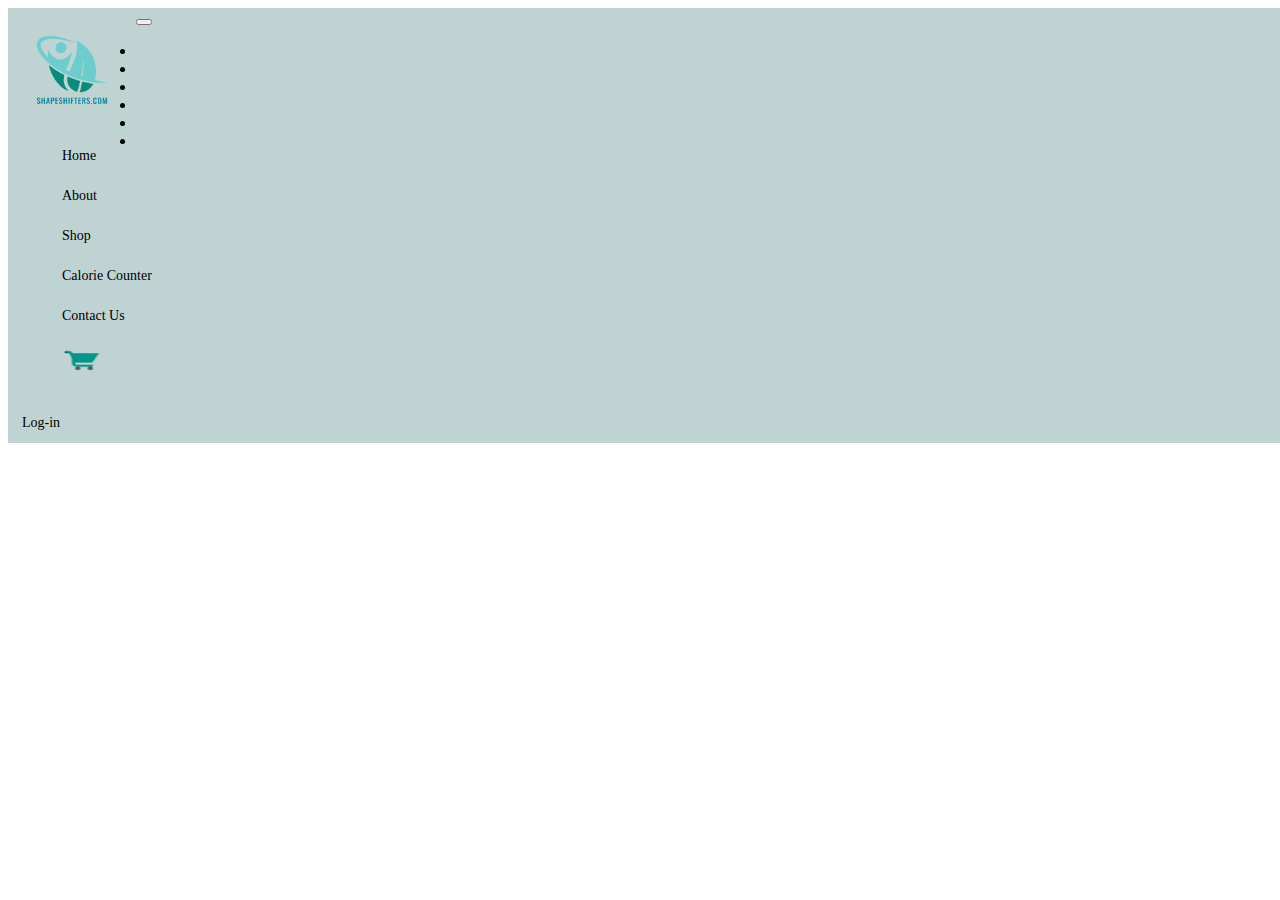
<file: index.html>
<!DOCTYPE html>
<html lang="en">
  <head>
    <meta charset="UTF-8">
    <meta name="viewport" content="width=device-width, initial-scale=1.0">
    <title>ShapeShifters</title>
    <link rel="icon" type="image" href="img/logo.png">
    <link rel="stylesheet" href="j_index.css">
    <link href="https://cdn.jsdelivr.net/npm/bootstrap@5.3.2/dist/css/bootstrap.min.css" rel="stylesheet" integrity="sha384-T3c6CoIi6uLrA9TneNEoa7RxnatzjcDSCmG1MXxSR1GAsXEV/Dwwykc2MPK8M2HN" crossorigin="anonymous">
    <script src="https://cdn.jsdelivr.net/npm/bootstrap@5.3.2/dist/js/bootstrap.bundle.min.js" integrity="sha384-C6RzsynM9kWDrMNeT87bh95OGNyZPhcTNXj1NW7RuBCsyN/o0jlpcV8Qyq46cDfL" crossorigin="anonymous"></script>
</head>
<body>
    <nav class="navbar navbar-expand-lg">
        <div class="container-fluid">
          <a class="navbar-brand" href="home.html"><img src="img/logo.png" alt="" width="100px" height="100px"></a>
          <button class="navbar-toggler" type="button" data-bs-toggle="collapse" data-bs-target="#navbarSupportedContent" aria-controls="navbarSupportedContent" aria-expanded="false" aria-label="Toggle navigation">
            <span class="navbar-toggler-icon"></span>
          </button>
          <div class="collapse navbar-collapse" id="navbarSupportedContent">
            <ul class="navbar-nav me-auto mb-2 mb-lg-0">
              <li class="nav-item">
                <a class="nav-link active" aria-current="page" href="home.html">Home</a>
              </li>
              <li class="nav-item">
                <a class="nav-link" href="about.html">About</a>
              </li>
              <li class="nav-item">
                <a class="nav-link" href="index.html">Shop</a>
              </li>
              <li class="nav-item">
                <a class="nav-link" href="cc.html">Calorie Counter</a>
              </li>
              <li class="nav-item">
                <a class="nav-link" href="contact.html">Contact Us</a>
              </li>
              <li>
                <a class="nav-link" href="cart.html"><img src="img/cart.png" class="d-inline-block" width="40px" height="25px">
                  <p class="d-inline-block"  id="cartlength"></p>
                 </a>
              </li>
              </ul>
              <a href="login.html">Log-in</a>
              </div>
        </div>
    </nav>
      <br><br><br>
      <center>
        <h4>Feel Powerful, Look Fabulous, <br>Reach New Heights with ShapeShifters!</h3>
          <br><br>
        <div id="products">


        </div>
      </center>
      <script src="index.js"></script>
</body>

</html>
</file>
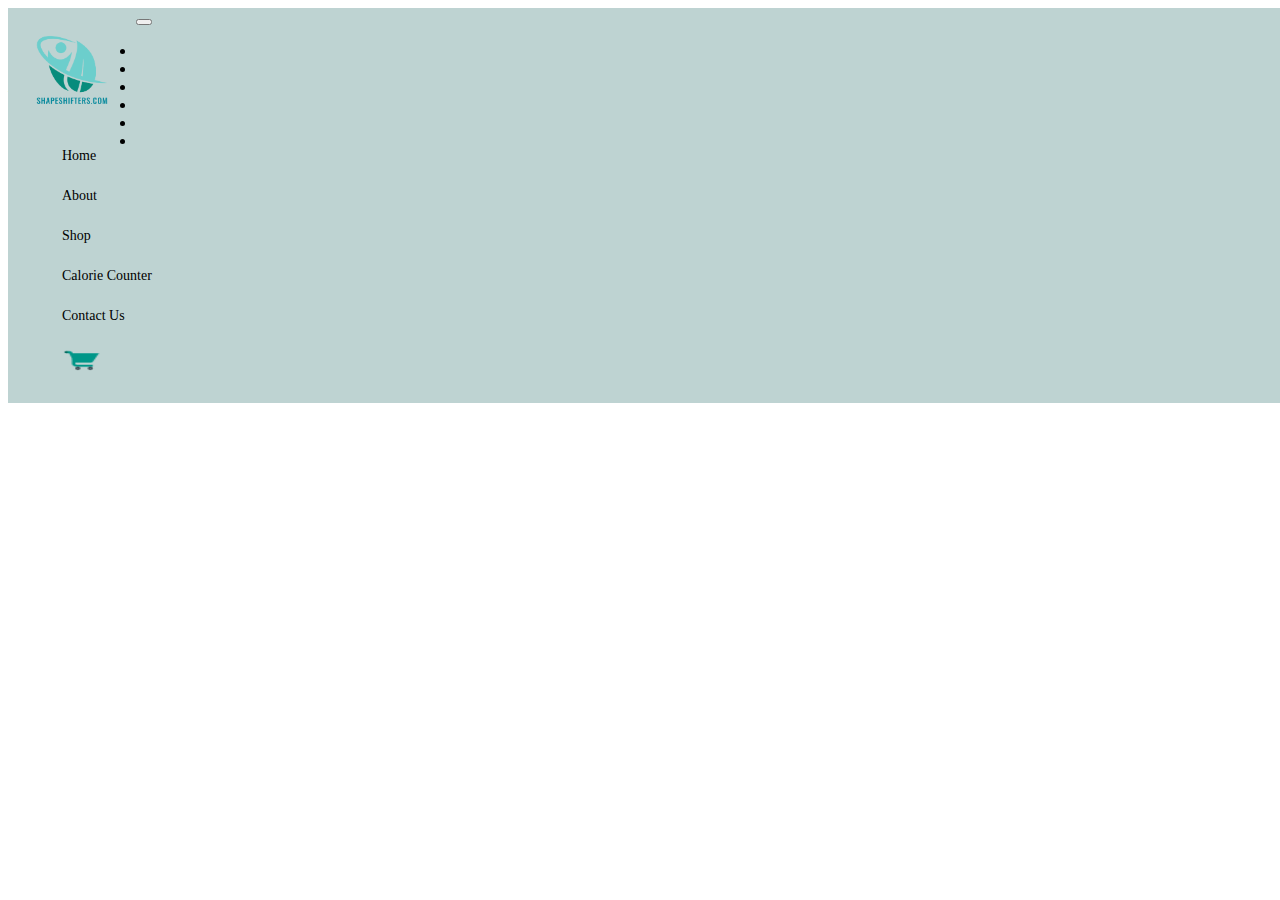
<file: about.html>
<!DOCTYPE html>
<html lang="en">
    <head>
        <meta charset="UTF-8">
        <meta name="viewport" content="width=device-width, initial-scale=1.0">
        <title>ShapeShifters</title>
        <link rel="icon" type="image" href="img/logo.png">
        <link rel="stylesheet" href="j_index.css">
        <link href="https://cdn.jsdelivr.net/npm/bootstrap@5.3.2/dist/css/bootstrap.min.css" rel="stylesheet" integrity="sha384-T3c6CoIi6uLrA9TneNEoa7RxnatzjcDSCmG1MXxSR1GAsXEV/Dwwykc2MPK8M2HN" crossorigin="anonymous">
        <script src="https://cdn.jsdelivr.net/npm/bootstrap@5.3.2/dist/js/bootstrap.bundle.min.js" integrity="sha384-C6RzsynM9kWDrMNeT87bh95OGNyZPhcTNXj1NW7RuBCsyN/o0jlpcV8Qyq46cDfL" crossorigin="anonymous"></script>
    </head>
<body>
    <nav class="navbar navbar-expand-lg">
        <div class="container-fluid">
          <a class="navbar-brand" href="home.html"><img src="img/logo.png" alt="" width="100px" height="100px"></a>
          <button class="navbar-toggler" type="button" data-bs-toggle="collapse" data-bs-target="#navbarSupportedContent" aria-controls="navbarSupportedContent" aria-expanded="false" aria-label="Toggle navigation">
            <span class="navbar-toggler-icon"></span>
          </button>
          <div class="collapse navbar-collapse" id="navbarSupportedContent">
            <ul class="navbar-nav me-auto mb-2 mb-lg-0">
              <li class="nav-item">
                <a class="nav-link active" aria-current="page" href="home.html">Home</a>
              </li>
              <li class="nav-item">
                <a class="nav-link" href="html/about.html">About</a>
              </li>
              <li class="nav-item">
                <a class="nav-link" href="index.html">Shop</a>
              </li>
              <li class="nav-item">
                <a class="nav-link" href="html/cc.html">Calorie Counter</a>
              </li>
              <li class="nav-item">
                <a class="nav-link" href="html/contact.html">Contact Us</a>
              </li>
              <li>
                <a class="nav-link" href="html/cart.html"><img src="img/cart.png" width="40px" height="25px"><p id="cartlength" ></p></a>
              </li>
              </ul>
              </div>
        </div>
    </nav>
      <br><br><br>
    <h1>WIP -ZED</h1>
</body>
</html>
</file>
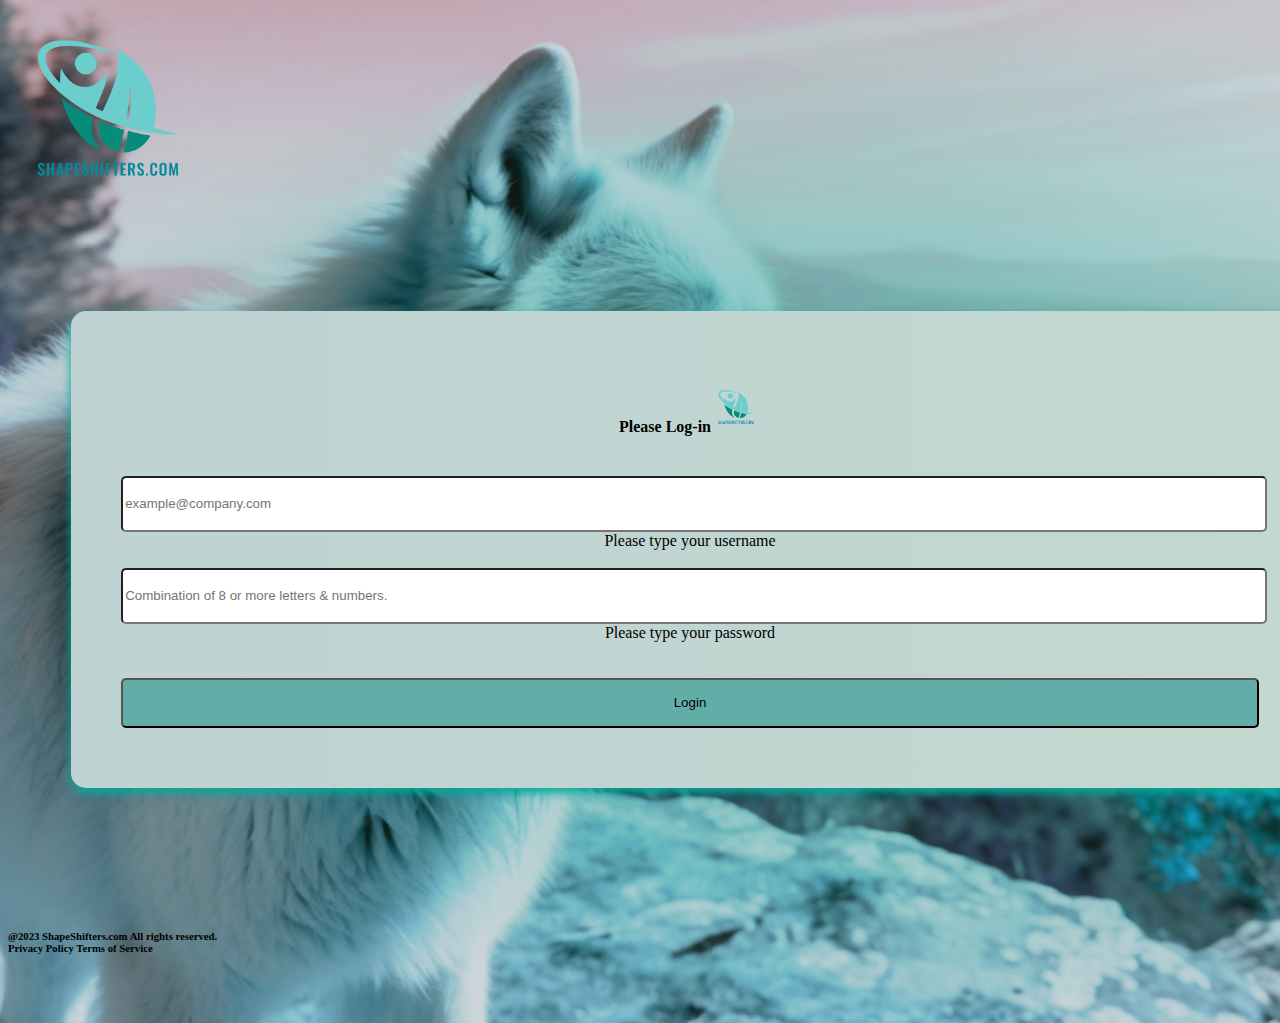
<file: cart.html>
<!DOCTYPE html>
<html lang="en">
  <head>
    <meta charset="UTF-8">
    <meta name="viewport" content="width=device-width, initial-scale=1.0">
    <title>ShapeShifters</title>
    <link rel="icon" type="image" href="img/logo.png">
    <link rel="stylesheet" href="j_index.css">
    <link href="https://cdn.jsdelivr.net/npm/bootstrap@5.3.2/dist/css/bootstrap.min.css" rel="stylesheet" integrity="sha384-T3c6CoIi6uLrA9TneNEoa7RxnatzjcDSCmG1MXxSR1GAsXEV/Dwwykc2MPK8M2HN" crossorigin="anonymous">
    <script src="https://cdn.jsdelivr.net/npm/bootstrap@5.3.2/dist/js/bootstrap.bundle.min.js" integrity="sha384-C6RzsynM9kWDrMNeT87bh95OGNyZPhcTNXj1NW7RuBCsyN/o0jlpcV8Qyq46cDfL" crossorigin="anonymous"></script>
</head>
<body>
    <nav class="navbar navbar-expand-lg">
        <div class="container-fluid">
          <a class="navbar-brand" href="home.html"><img src="img/logo.png" alt="" width="100px" height="100px"></a>
          <button class="navbar-toggler" type="button" data-bs-toggle="collapse" data-bs-target="#navbarSupportedContent" aria-controls="navbarSupportedContent" aria-expanded="false" aria-label="Toggle navigation">
            <span class="navbar-toggler-icon"></span>
          </button>
          <div class="collapse navbar-collapse" id="navbarSupportedContent">
            <ul class="navbar-nav me-auto mb-2 mb-lg-0">
              <li class="nav-item">
                <a class="nav-link active" aria-current="page" href="home.html">Home</a>
              </li>
              <li class="nav-item">
                <a class="nav-link" href="about.html">About</a>
              </li>
              <li class="nav-item">
                <a class="nav-link" href="index.html">Shop</a>
              </li>
              <li class="nav-item">
                <a class="nav-link" href="cc.html">Calorie Counter</a>
              </li>
              <li class="nav-item">
                <a class="nav-link" href="contact.html">Contact Us</a>
              </li>
              <li>
                <a class="nav-link" href="cart.html"><img src="img/cart.png" class="d-inline-block" width="40px" height="25px">
                  <p class="d-inline-block"  id="cartlength"></p>
                 </a>
              </li>
              </ul>
              <a href="login.html">Log-in</a>
              </div>
        </div>
    </nav>
    <h1>Cart:</h1>
    <div id="cart"></div>
    <button onclick="logout()" class=""></button>

    <script src="cart.js"></script>
</body>
</html>
</file>
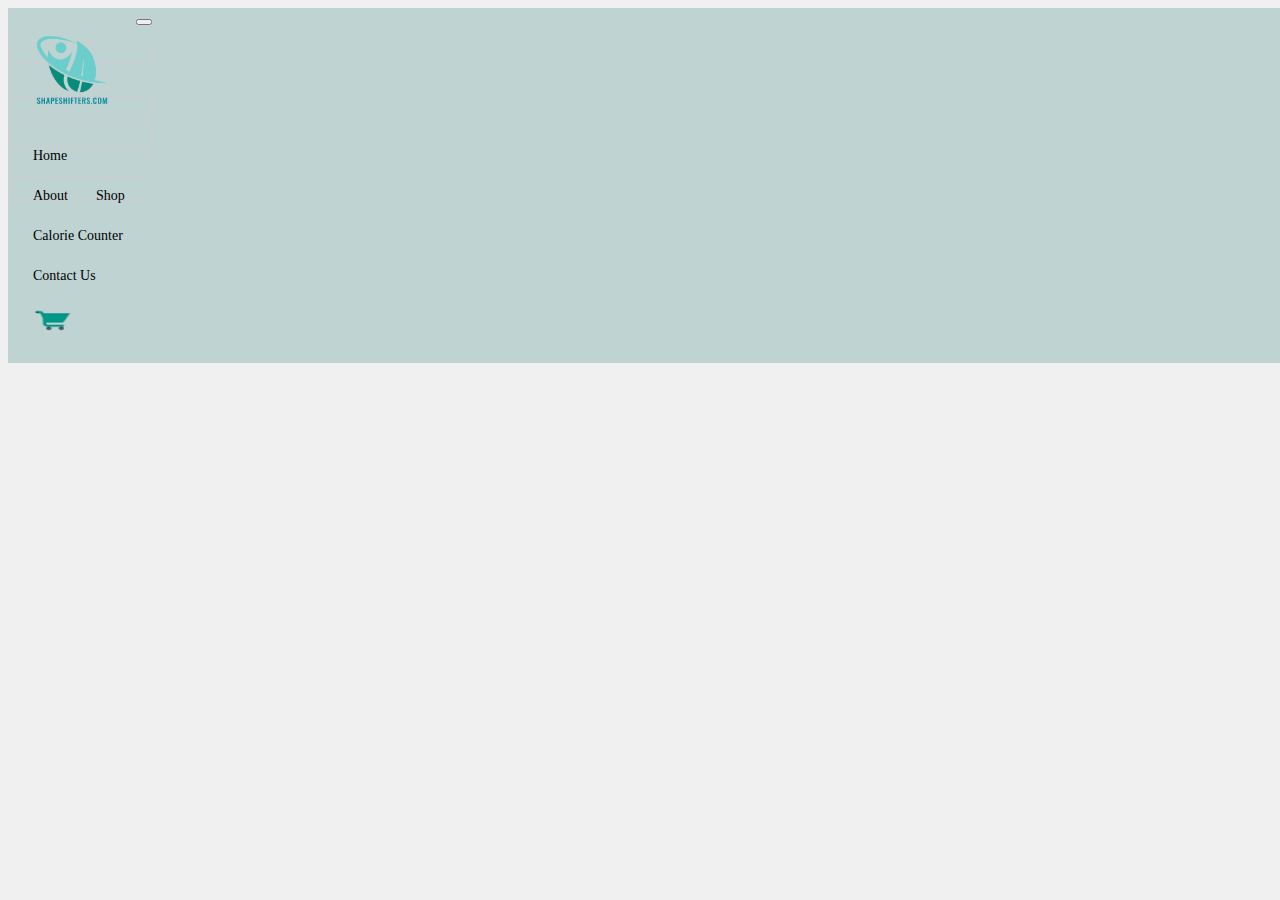
<file: cc.html>
<!DOCTYPE html>
<html lang="en">
    <head>
        <meta charset="UTF-8">
        <meta name="viewport" content="width=device-width, initial-scale=1.0">
        <title>ShapeShifters</title>
        <link rel="icon" type="image" href="img/logo.png">
        <link rel="stylesheet" href="cc.css">
        <link href="https://cdn.jsdelivr.net/npm/bootstrap@5.3.2/dist/css/bootstrap.min.css" rel="stylesheet" integrity="sha384-T3c6CoIi6uLrA9TneNEoa7RxnatzjcDSCmG1MXxSR1GAsXEV/Dwwykc2MPK8M2HN" crossorigin="anonymous">
        <script src="https://cdn.jsdelivr.net/npm/bootstrap@5.3.2/dist/js/bootstrap.bundle.min.js" integrity="sha384-C6RzsynM9kWDrMNeT87bh95OGNyZPhcTNXj1NW7RuBCsyN/o0jlpcV8Qyq46cDfL" crossorigin="anonymous"></script>
      <script src="https://code.jquery.com/jquery-3.5.1.slim.min.js"></script>
      </head>
<body>
    <nav class="navbar navbar-expand-lg">
        <div class="container-fluid">
          <a class="navbar-brand" href="home.html"><img src="img/logo.png" alt="" width="100px" height="100px"></a>
          <button class="navbar-toggler" type="button" data-bs-toggle="collapse" data-bs-target="#navbarSupportedContent" aria-controls="navbarSupportedContent" aria-expanded="false" aria-label="Toggle navigation">
            <span class="navbar-toggler-icon"></span>
          </button>
          <div class="collapse navbar-collapse" id="navbarSupportedContent">
            <ul class="navbar-nav me-auto mb-2 mb-lg-0">
              <li class="nav-item">
                <a class="nav-link active" aria-current="page" href="home.html">Home</a>
              </li>
              <li class="nav-item">
                <a class="nav-link" href="about.html">About</a>
              </li>
              <li class="nav-item">
                <a class="nav-link" href="index.html">Shop</a>
              </li>
              <li class="nav-item">
                <a class="nav-link" href="cc.html">Calorie Counter</a>
              </li>
              <li class="nav-item">
                <a class="nav-link" href="contact.html">Contact Us</a>
              </li>
              <li>
                <a class="nav-link" href="cart.html"><img src="img/cart.png" width="40px" height="25px"><p id="cartlength" ></p></a>
              </li>
              </ul>
              </div>
        </div>
    </nav>
    <center>
      <br><br><br>
      <div class="container">
        <h1>Calorie Counter</h1>
        <form id="calorie-form">
            <div class="form-group">
                <label for="food-item">Food Item:</label>
                <input type="text" class="form-control" id="food-item" placeholder="Enter food item" required>
            </div>
            <br>
            <div class="form-group">
                <label for="calories">Calories:</label>
                <input type="number" class="form-control" id="calories" placeholder="Enter calories" required>
            </div>
            <br><br>
            <button type="button" class="btn btn-dark" id="add-btn">Add Item</button>
        </form>
        <ul id="calorie-list"></ul>
        <p>Total Calories: <span id="total-calories">0</span></p>
    </div>

  </center>
  <script src="cc.js"></script>
</body>
</html>
</file>
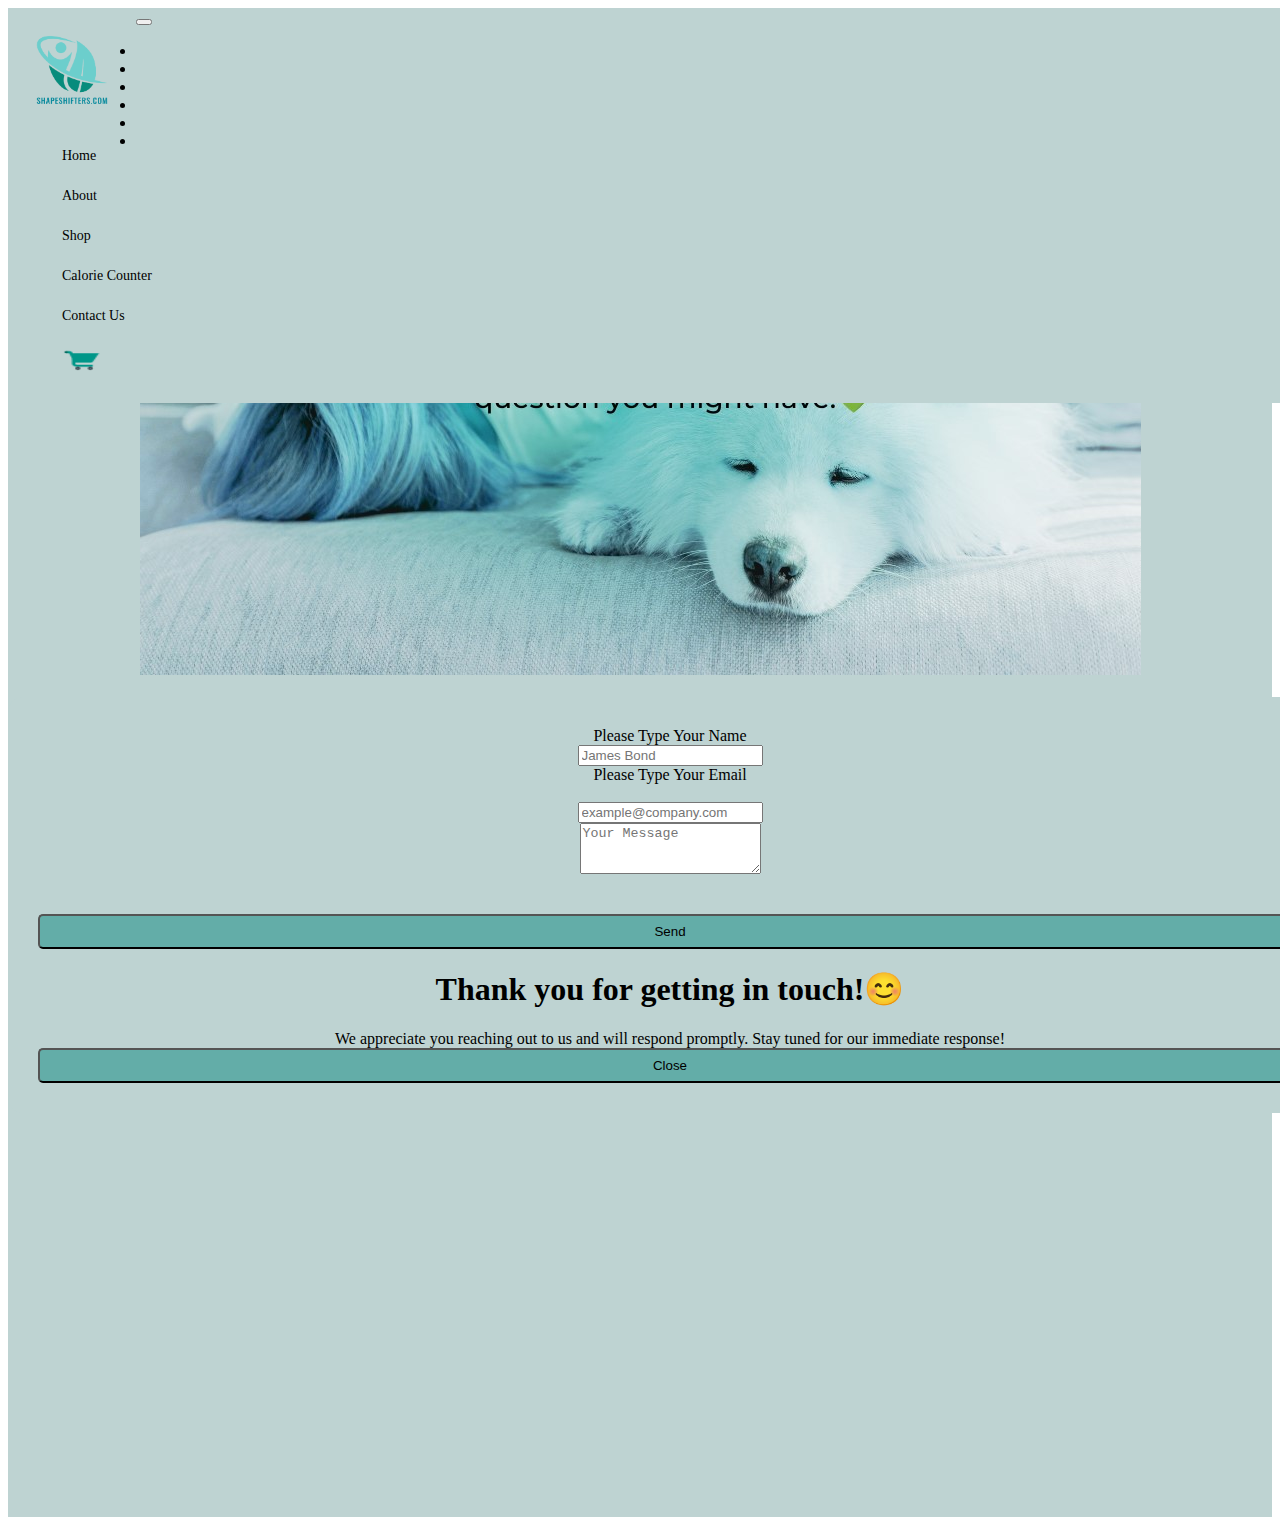
<file: contact.html>
<!DOCTYPE html>
<html lang="en">

<head>
  <meta charset="UTF-8">
  <meta name="viewport" content="width=device-width, initial-scale=1.0">
  <title>ShapeShifters</title>
  <link rel="icon" type="image" href="img/logo.png">
  <link rel="stylesheet" href="j_index.css">
  <link href="https://cdn.jsdelivr.net/npm/bootstrap@5.3.2/dist/css/bootstrap.min.css" rel="stylesheet"
    integrity="sha384-T3c6CoIi6uLrA9TneNEoa7RxnatzjcDSCmG1MXxSR1GAsXEV/Dwwykc2MPK8M2HN" crossorigin="anonymous">
  <script src="https://cdn.jsdelivr.net/npm/bootstrap@5.3.2/dist/js/bootstrap.bundle.min.js"
    integrity="sha384-C6RzsynM9kWDrMNeT87bh95OGNyZPhcTNXj1NW7RuBCsyN/o0jlpcV8Qyq46cDfL" crossorigin="anonymous">
  </script>
</head>

<body>
  <nav class="navbar navbar-expand-lg">
    <div class="container-fluid">
      <a class="navbar-brand" href="home.html"><img src="img/logo.png" alt="" width="100px" height="100px"></a>
      <button class="navbar-toggler" type="button" data-bs-toggle="collapse" data-bs-target="#navbarSupportedContent"
        aria-controls="navbarSupportedContent" aria-expanded="false" aria-label="Toggle navigation">
        <span class="navbar-toggler-icon"></span>
      </button>
      <div class="collapse navbar-collapse" id="navbarSupportedContent">
        <ul class="navbar-nav me-auto mb-2 mb-lg-0">
          <li class="nav-item">
            <a class="nav-link active" aria-current="page" href="home.html">Home</a>
          </li>
          <li class="nav-item">
            <a class="nav-link" href="about.html">About</a>
          </li>
          <li class="nav-item">
            <a class="nav-link" href="index.html">Shop</a>
          </li>
          <li class="nav-item">
            <a class="nav-link" href="cc.html">Calorie Counter</a>
          </li>
          <li class="nav-item">
            <a class="nav-link" href="contact.html">Contact Us</a>
          </li>
          <li>
            <a class="nav-link" href="cart.html"><img src="img/cart.png" width="40px" height="25px">
              <p id="cartlength"></p>
            </a>
          </li>
        </ul>
      </div>
    </div>
  </nav>
  <center>
    <div class="card mb-3" style="background-color: #bed3d2;">
      <img src="img/contact_image.jpeg">
      <br><br>
      <div class="row g-0">
        <div class="col-md-6">
          <form class="contact" name="form" onsubmit="return validated()">
            <div class="mb-3">
              <div class="mb-3">
                <div id="text_error">Please Type Your Name</div>
                <input type="text" name="text" placeholder="James Bond" class="form-control">
              </div>
              <div id="email_error">Please Type Your Email</div><br>
              <input type="email" autocomplete="off" type="email" name="email" placeholder="example@company.com"
                class="form-control">
            </div>
            <div class="mb-3">
              <label for="exampleFormControlTextarea1" class="form-label"></label>
              <textarea class="form-control" id="exampleFormControlTextarea1" rows="3"
                placeholder="Your Message"></textarea>
            </div>
            <br><br>
            <button style="width: 100%;height: 35px;  background-color: #63ada8;border-radius: 5px;" type="button"
              data-bs-toggle="modal" data-bs-target="#exampleModal" type="submit">
              Send
            </button>
            <div class="modal fade" id="exampleModal" tabindex="-1" aria-labelledby="exampleModalLabel"
              aria-hidden="true">
              <div class="modal-dialog">
                <div class="modal-content">
                  <div class="modal-header">
                    <h1 class="modal-title fs-5" id="exampleModalLabel">Thank you for getting in touch!😊</h1>
                  </div>
                  <div class="modal-body">
                    We appreciate you reaching out to us and will respond promptly. Stay tuned for our
                    immediate response!
                  </div>
                  <div class="modal-footer">
                    <button type="button"
                      style="width: 100%;height: 35px; background-color: #63ada8;border-radius: 5px;"
                      data-bs-dismiss="modal">Close</button>
                  </div>
                </div>
              </div>
            </div>
          </form>
        </div>

        <div class="col-md-6">
          <div class="card-body">
            <iframe
              src="https://www.google.com/maps/embed?pb=!1m18!1m12!1m3!1d7851.295093092464!2d123.87553163958317!3d10.289956015639467!2m3!1f0!2f0!3f0!3m2!1i1024!2i768!4f13.1!3m3!1m2!1s0x33a99c060465097d%3A0xab08b428c97c343d!2sMambaling%2C%20Cebu%20City%2C%206000%20Cebu!5e0!3m2!1sen!2sph!4v1696017358382!5m2!1sen!2sph"
              width="95%" height="400" style="border:20px;" allowfullscreen="" loading="lazy"
              referrerpolicy="no-referrer-when-downgrade"></iframe>
          </div>
        </div>

      </div>
    </div>

  </center>
  <script src="contact.js"></script>
</body>

</html>
</file>
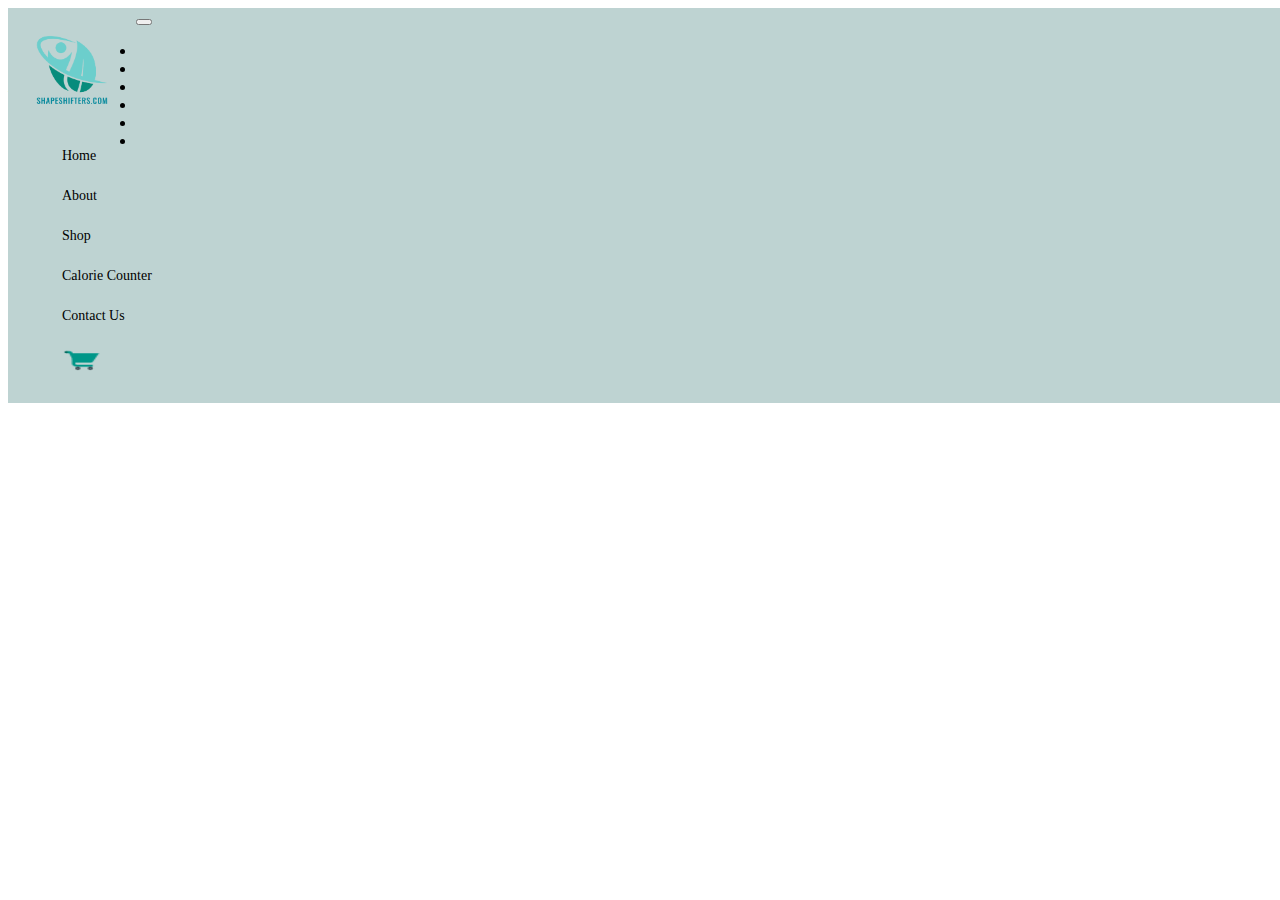
<file: home.html>
<!DOCTYPE html>
<html lang="en">

<head>
  <meta charset="UTF-8">
  <meta name="viewport" content="width=device-width, initial-scale=1.0">
  <title>ShapeShifters</title>
  <link rel="icon" type="image" href="img/logo.png">
  <link rel="stylesheet" href="j_index.css">
  <link href="https://cdn.jsdelivr.net/npm/bootstrap@5.3.2/dist/css/bootstrap.min.css" rel="stylesheet"
    integrity="sha384-T3c6CoIi6uLrA9TneNEoa7RxnatzjcDSCmG1MXxSR1GAsXEV/Dwwykc2MPK8M2HN" crossorigin="anonymous">
  <script src="https://cdn.jsdelivr.net/npm/bootstrap@5.3.2/dist/js/bootstrap.bundle.min.js"
    integrity="sha384-C6RzsynM9kWDrMNeT87bh95OGNyZPhcTNXj1NW7RuBCsyN/o0jlpcV8Qyq46cDfL" crossorigin="anonymous">
  </script>
</head>

<body>
  <nav class="navbar navbar-expand-lg">
    <div class="container-fluid">
      <a class="navbar-brand" href="home.html"><img src="img/logo.png" alt="" width="100px" height="100px"></a>
      <button class="navbar-toggler" type="button" data-bs-toggle="collapse" data-bs-target="#navbarSupportedContent"
        aria-controls="navbarSupportedContent" aria-expanded="false" aria-label="Toggle navigation">
        <span class="navbar-toggler-icon"></span>
      </button>
      <div class="collapse navbar-collapse" id="navbarSupportedContent">
        <ul class="navbar-nav me-auto mb-2 mb-lg-0">
          <li class="nav-item">
            <a class="nav-link active" aria-current="page" href="home.html">Home</a>
          </li>
          <li class="nav-item">
            <a class="nav-link" href="about.html">About</a>
          </li>
          <li class="nav-item">
            <a class="nav-link" href="index.html">Shop</a>
          </li>
          <li class="nav-item">
            <a class="nav-link" href="cc.html">Calorie Counter</a>
          </li>
          <li class="nav-item">
            <a class="nav-link" href="contact.html">Contact Us</a>
          </li>
          <li>
            <a class="nav-link" href="cart.html"><img src="img/cart.png" width="40px" height="25px">
              <p id="cartlength"></p>
            </a>
          </li>
        </ul>
      </div>
    </div>
  </nav>
  <br><br><br>
  <h1>WIP -ZED</h1>
</body>

</html>
</file>
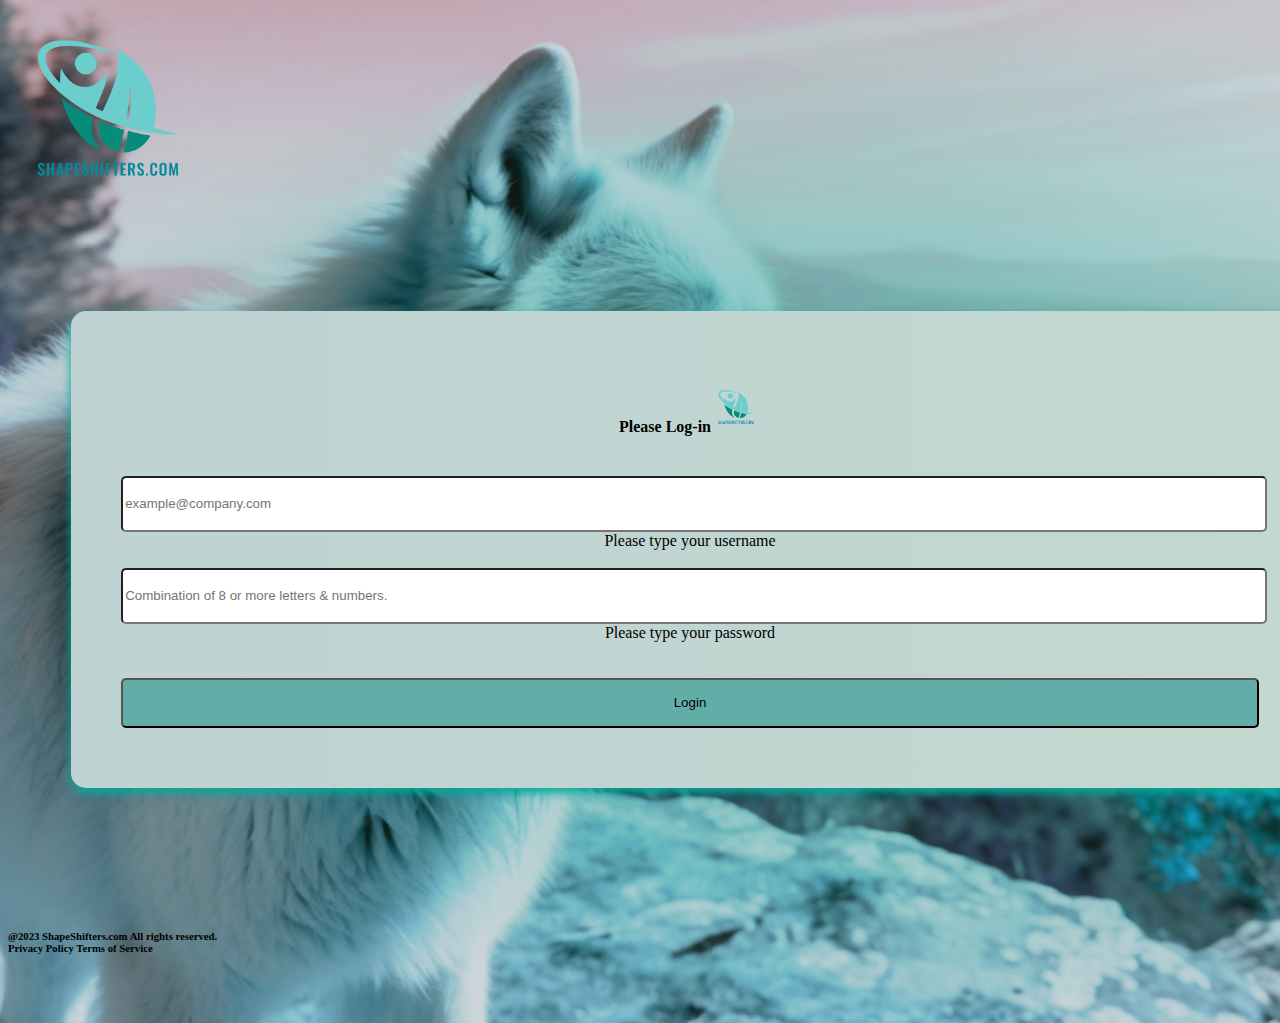
<file: login.html>
<!DOCTYPE html>
<html lang="en">

<head>
  <meta charset="UTF-8">
  <meta name="viewport" content="width=device-width, initial-scale=1.0">
  <title>ShapeShifters</title>
  <link rel="icon" type="image" href="img/logo.png">
  <link rel="stylesheet" href="j_index.css">
  <link href="https://cdn.jsdelivr.net/npm/bootstrap@5.3.2/dist/css/bootstrap.min.css" rel="stylesheet"
    integrity="sha384-T3c6CoIi6uLrA9TneNEoa7RxnatzjcDSCmG1MXxSR1GAsXEV/Dwwykc2MPK8M2HN" crossorigin="anonymous">
  <script src="https://cdn.jsdelivr.net/npm/bootstrap@5.3.2/dist/js/bootstrap.bundle.min.js"
    integrity="sha384-C6RzsynM9kWDrMNeT87bh95OGNyZPhcTNXj1NW7RuBCsyN/o0jlpcV8Qyq46cDfL" crossorigin="anonymous">
  </script>
</head>

<body class="container-fluid" style=" background-image: url(img/log-in.png);
background-repeat: no-repeat;background-size: cover;">
  <nav>
    <a href="index.html"><img src="img/logo.png" width="200px" height="200px"></a>
  </nav>
  <center>
    <div class="logincard mb-3">
      <br><br>
      <div class="row g-0">
        <div class="col-md-8">
        </div>
        <div class="col-md-4">
          <div class="card-body">
            <form class="login_form" action="index.html" method="get" name="form" onsubmit="return validated()">
              <h4>Please Log-in<img src="img/logo.png" width="50px" height="50px"></h4> <br>
              <input type="text" name="email" id="email" style="border-radius: 5px;width: 100%;height: 50px;"
                placeholder="example@company.com">
              <div id="email_error">Please type your username</div>
              <br>
              <div class="font font2"></div>
              <input id="password" type="password" name="password" style="border-radius: 5px;width: 100%;height: 50px;"
                placeholder="Combination of 8 or more letters & numbers.">
              <div id="password_error">Please type your password</div>
              <br><br>
              <button onclick="login()" type="submit"
                style="border-radius: 5px; width: 100%;height: 50px;background-color: #63ada8">Login</button>
            </form>
          </div>
        </div>
      </div>
    </div>
  </center>
  <br><br><br>
  <footer class="container">
    <h6>@2023 ShapeShifters.com All rights reserved. <br>
      Privacy Policy Terms of Service
    </h6>
  </footer>
  <br><br>
  <script src="login.js"></script>
</body>

</html>
</file>
<file: j_index.css>
.navbar {
    background-color: #bed3d2;
    display: flex;
    position: fixed;
    width: 100%;
  }
  
  .navbar a {
    float: left;
    color: black;
    text-align: center;
    padding: 12px 14px;
    text-decoration: none;
    font-size: 14px;
  }
  
  .navbar a:hover {
    background-color: #63ada8;
    color: black;
  }

.contact{
    width: 100%;
    padding: 30px;
    padding-bottom: 30px;
    border-radius: 15px;
    box-shadow: 0px 10px 20px #06a99c(5, 112, 243);
    background:  #bed3d2;
  }
  
#card{
  width: 100%;
  padding: 30px;
  padding-bottom: 30px;
  border-radius: 15px;
  box-shadow: 0px 10px 20px #63ada8(5, 112, 243);
  background:  #bed3d2;
}

.login_form{
    width: 100%;
    padding:50px;
    padding-bottom:60px;
    border-radius: 15px;
    box-shadow: 0px 5px 10px #06a99c;
    background: linear-gradient(90deg, #bed3d2, #c3d8d0);
  }
.logincard{
  margin:5% ;
}
</file>
<file: cc.css>
body {
    background-color: #f0f0f0;
}

.navbar {
    background-color: #bed3d2;
    display: flex;
    position: fixed;
    width: 100%;
  }
  
  .navbar a {
    float: left;
    color: black;
    text-align: center;
    padding: 12px 14px;
    text-decoration: none;
    font-size: 14px;
  }
  
  .navbar a:hover {
    background-color: #63ada8;
    color: black;
  }

.container {
    max-width: 800px;
    margin: 0 auto;
    padding: 20px;
    background-color: #bed3d2;
    border-radius: 15px;
    box-shadow: 0px 2px 3px rgb(55, 143, 146);
}

h1 {
    text-align: center;
}

form {
    margin-top: 20px;
}

label {
    font-weight: bold;
    font-weight: bold;
}

ul {
    list-style-type: none;
    padding: 0;
}

li {
    border: 1px solid #ccc;
    padding: 10px;
    margin: 5px 0;
    border-radius: 3px;
}

p {
    font-weight: bold;
    margin-top: 10px;
}
</file>
